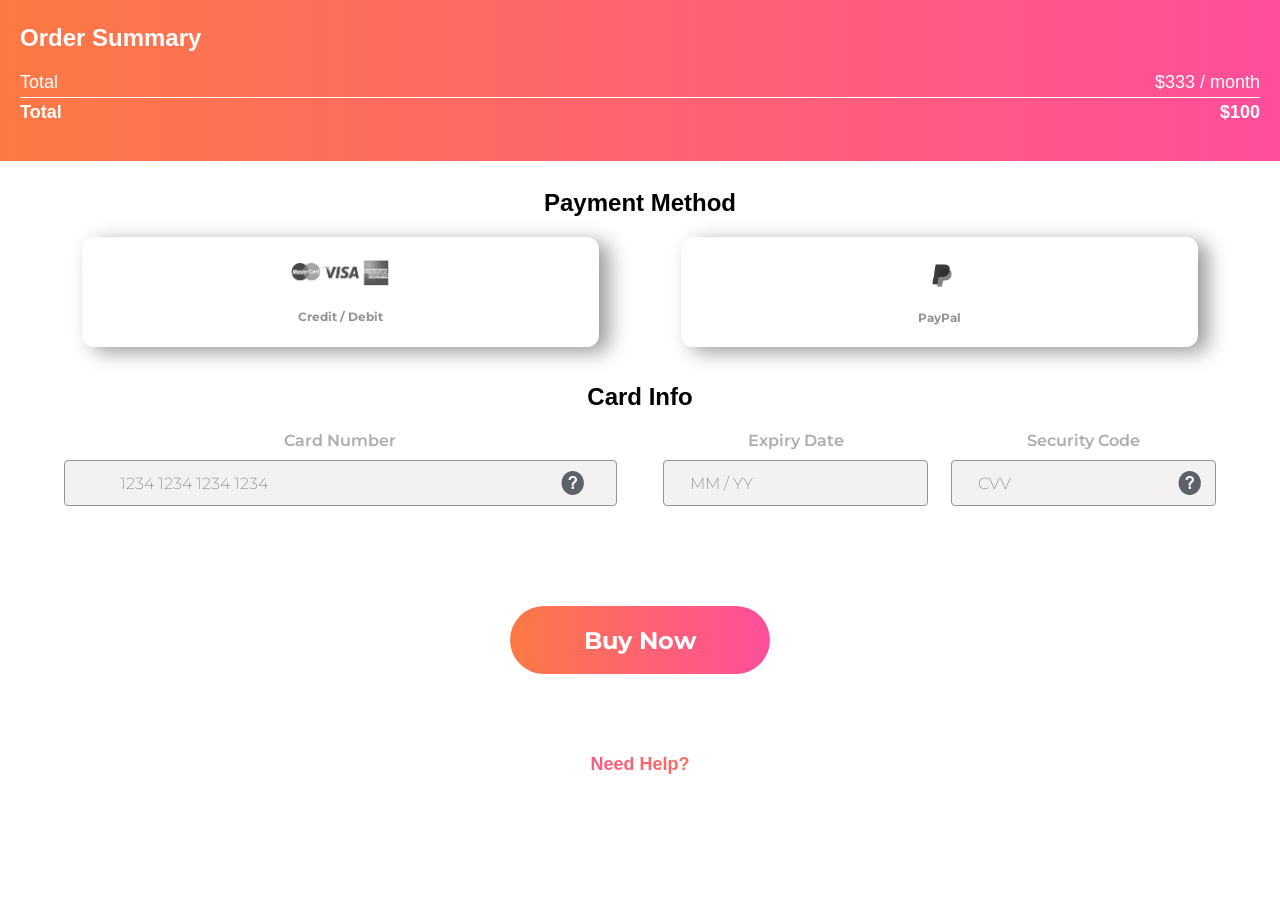
<file: index.html>
<!DOCTYPE html>
<html lang="en">
  <head>
    <meta charset="UTF-8" />
    <meta name="viewport" content="width=device-width, initial-scale=1.0" />
    <title>Document</title>
    <link rel="stylesheet" href="order.css" />
    <style>
      @import url("https://fonts.googleapis.com/css2?family=Montserrat:ital,wght@0,100..900;1,100..900&display=swap");
    </style>
  </head>
  <body>
    <div class="page">
      <div class="header">
        <h2 class="head">Order Summary</h2>
        <div class="sum">
          <div class="upper">
            <p>Total</p>
            <p>$333 / month</p>
          </div>
          <div class="lower">
            <p>Total</p>
            <p>$100</p>
          </div>
        </div>
      </div>
      <div class="content">
        <div class="payment">
          <h2 class="payment-head">Payment Method</h2>
          <div class="btns">
            <button class="btn">
              <img width="98" src="./assets/cards.png" />
              <p class="btn-p">Credit / Debit</p>
            </button>
            <button class="btn">
              <img class="paypal" width="34" src="./assets/paypal.png" />
              <p class="btn-p">PayPal</p>
            </button>
          </div>
          <div class="card-info">
            <h2 class="card-info-head">Card Info</h2>
            <div class="cards">
              <div class="cards-u">
                <div class="card">
                  <label class="label">Card Number </label>
                  <input class="input-i" placeholder="1234 1234 1234 1234" />
                </div>
              </div>
              <div class="cards-l">
                <div class="card">
                  <label class="label">Expiry Date</label>
                  <input class="input" placeholder="MM / YY" />
                </div>
                <div class="card">
                  <label class="label">Security Code</label>
                  <input class="input-i" placeholder="CVV" />
                </div>
              </div>
            </div>
          </div>
          <div class="footer">
            <button class="btn-2">Buy Now</button>
            <a href="https://github.com/HackYourFutureBelgium" class="foot-a"
              >Need Help?</a
            >
          </div>
        </div>
      </div>
    </div>
  </body>
</html>
</file>
<file: order.css>
* {
  margin: 0;
  padding: 0;
}

.header {
  width: 100%;
  height: 161px;
  background-image: linear-gradient(
    to right,
    rgb(253, 121, 68),
    rgb(254, 78, 155)
  );
}

.head {
  padding-top: 24px;
  margin-left: 20px;
  color: white;
  font-weight: 700;
  font-size: 24px;
  font-family: Arial, Helvetica, sans-serif;
}

.sum {
  display: flex;
  flex-direction: column;
  justify-content: center;
  align-items: center;
  margin: 20px;
  padding-bottom: 30px;
}

.upper,
.lower {
  width: 100%;
  display: flex;
  flex-direction: row;
  color: white;
  font-family: Arial, Helvetica, sans-serif;
  font-size: 18px;
  justify-content: space-between;
}

.upper {
  border-bottom: solid 1px white;
  padding-bottom: 4px;
}

.lower {
  margin-top: 4px;
  font-weight: 700;
}

.content {
  height: 623px;
}

.payment {
  margin-top: 28px;
  width: 100%;
  display: flex;
  flex-direction: column;
  justify-content: center;
  align-items: center;
}

.payment-head,
.card-info-head {
  text-align: center;
  font-family: Arial, Helvetica, sans-serif;
  font-weight: 700;
  font-size: 24px;
}

.btns {
  margin-top: 20px;
  width: 100%;
  display: flex;
  flex-direction: row;
  justify-content: space-evenly;
}

.btn {
  background-color: white;
  border: solid 4px white;
  cursor: pointer;
  height: 110px;
  padding: 10px;
  border-radius: 12px;
  box-shadow: 10px 5px 20px rgb(0, 0, 0, 0.4);
  filter: saturate(0);
  flex: 0.4;
  transition: border 600ms ease, filter 1200ms ease;
}

.btn:hover {
  border: solid 4px #fe4e9b;
  filter: saturate(1);
}

.btn-p {
  margin-top: 20px;
  font-family: Montserrat;
  font-weight: 700;
  font-size: 12px;
  color: #939393;
}

.paypal {
  margin-right: 10px;
}

.page {
  display: flex;
  flex-direction: column;
}

.card-info {
  width: 90%;
  margin-top: 36px;
  display: flex;
  flex-direction: column;
}

.cards {
  width: 100%;
  display: flex;
  flex-direction: row;
  font-family: Montserrat;
  flex-wrap: wrap;
}

.cards-u {
  align-self: center;
  justify-self: center;
  flex: 1;
}

.cards-l {
  width: 90%;
  display: flex;
  flex-direction: row;
  justify-content: space-between;
  flex: 1;
}

.cards-l .card {
  width: 48%;
}

.card {
  margin-top: 20px;
  display: flex;
  flex-direction: column;
}

.label {
  color: #adacac;
  font-size: 16px;
  font-weight: 600;
  text-align: center;
  margin-bottom: 10px;
}

.input,
.input-i {
  font-weight: 200;
  line-height: 19.5px;
  height: 44px;
  border: 1px solid #939393;
  border-radius: 4px;
  text-indent: 10%;
  font-family: Montserrat;
  font-size: 16px;
  background-color: #f3f1f2;
}

.input-i {
  background: url(assets/input.svg) no-repeat scroll 94%;
  background-color: #f3f1f2;
}

.footer {
  display: flex;
  flex-direction: column;
}

.btn-2 {
  border: none;
  background-image: linear-gradient(
    to right,
    rgb(253, 121, 68),
    rgb(254, 78, 155)
  );
  width: 260px;
  height: 68px;
  border-radius: 68px;
  font-family: Montserrat;
  font-weight: 700;
  color: white;
  font-size: 24px;
  cursor: pointer;
  letter-spacing: 0px;
  text-indent: 0px;
  transition: width 1200ms ease, letter-spacing 600ms ease;
}

.btn-2:hover {
  animation-name: click-animation;
  animation-duration: 4000ms;
}

.footer {
  margin-top: 40px;
}

.foot-a {
  margin-top: 14px;
  font-family: Arial, Helvetica, sans-serif;
  font-weight: 700;
  font-size: 18px;
  text-align: center;
  background: linear-gradient(to left, rgb(253, 121, 68), rgb(254, 78, 155));
  -webkit-background-clip: text;
  background-clip: text;
  color: transparent;
  transition: color 1200ms ease;
}

.foot-a:hover {
  color: pink;
}

.foot-a:active {
  color: rgb(128, 54, 66);
}

/* animation */

@keyframes click-animation {
  0% {
    width: 260px;
    color: white;
  }
  20% {
    background-image: linear-gradient(
      to right,
      rgb(253, 121, 68),
      rgb(254, 78, 155)
    );
    letter-spacing: 20px;
    height: 68px;
    width: 360px;
    border-radius: 68px;
  }
  30% {
    width: 120px;
    height: 120px;
    color: transparent;
    border-radius: 50%;
    rotate: 0deg;
    letter-spacing: 0px;
    background-image: linear-gradient(
      to right,
      rgb(251, 201, 182),
      rgb(228, 3, 100)
    );
  }
  32% {
    rotate: -10deg;
  }
  40% {
    rotate: 200deg;
  }
  70% {
    rotate: -20deg;
  }
  90% {
    width: 120px;
    height: 120px;
    color: transparent;
    border-radius: 50%;
    rotate: 0deg;
    background-image: linear-gradient(
      to right,
      rgb(251, 201, 182),
      rgb(228, 3, 100)
    );
  }
  100% {
    width: 260px;
    height: 68px;
    color: white;
    letter-spacing: 0px;
    background-image: linear-gradient(
      to right,
      rgb(253, 121, 68),
      rgb(254, 78, 155)
    );
  }
}

/* responsiveness */

/* mobile */
@media only screen and (max-width: 480px) {
  .head {
    margin: 0;
    text-align: center;
  }
}

/* tablet */
@media only screen and (min-width: 574px) and (max-width: 820px) {
  .cards {
    justify-content: space-between;
  }
  .cards-u {
    flex: 0.48;
  }
  .cards-l {
    flex: 0.48;
  }
  .footer {
    margin-top: 80px;
  }
  .foot-a {
    margin-top: 60px;
  }
}

/* desktop */
@media only screen and (min-width: 821px) {
  .cards {
    justify-content: space-between;
  }
  .cards-u {
    flex: 0.48;
  }
  .cards-l {
    flex: 0.48;
  }
  .footer {
    margin-top: 100px;
  }
  .foot-a {
    margin-top: 80px;
  }
}
</file>
